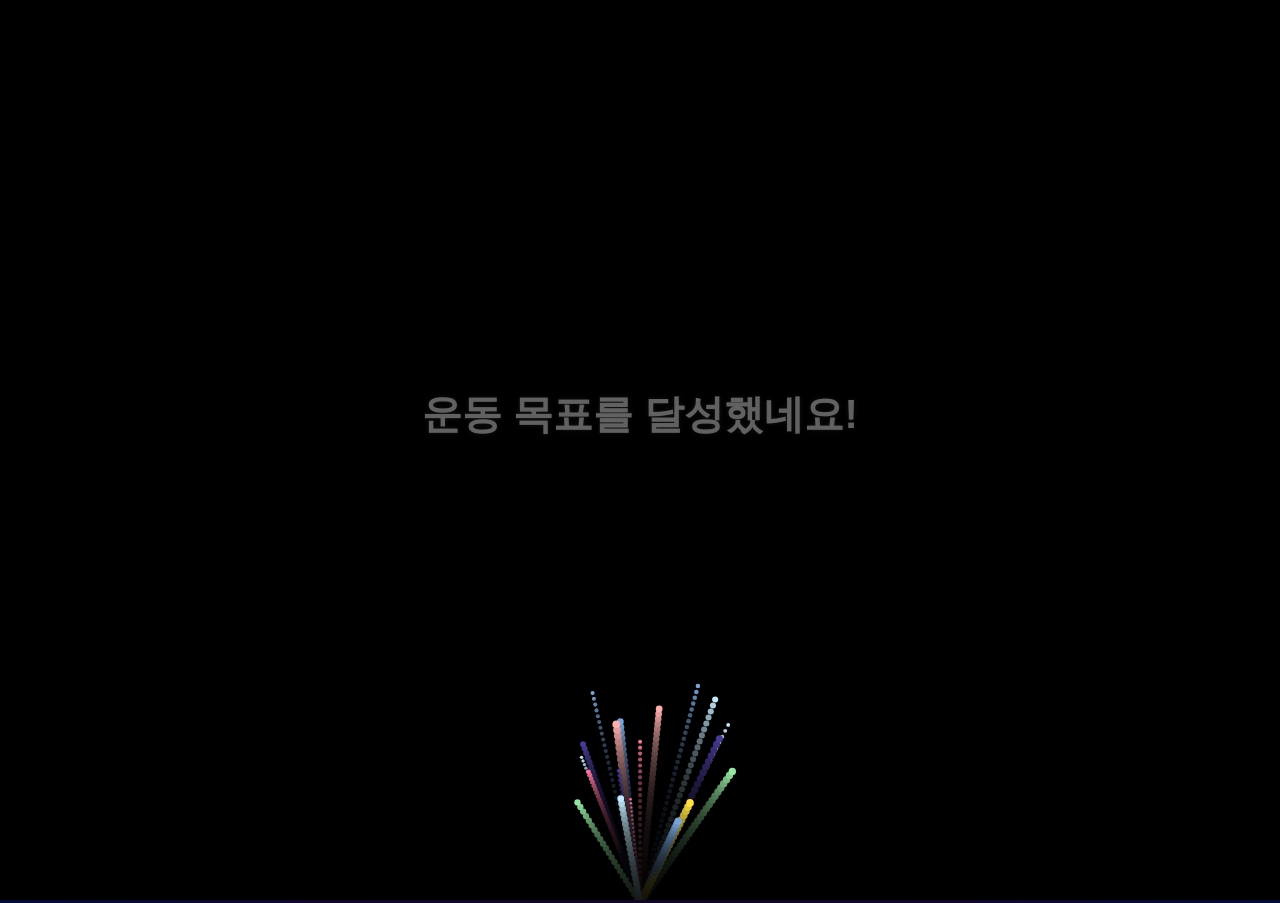
<file: front/motion_effect/effect_firework.html>
<!DOCTYPE html>
<html>
  <head></head>
  <body> 
    <h1>운동 목표를 달성했네요!</h1>
    <link rel="stylesheet" href="style_firework.css">
    <script src="firework.js"></script>
    <div class="option">
      <button id="reset-config">Reset config</button>
      <div>
        <input class="slider" id="size" type="range" min="1" max="8" step="0.1" value="3">
        <label for="size">Size</label>
      </div>
      <div>
        <input class="slider" id="number" type="range" min="10" max="40" step="0.1" value="20">
        <label for="number">Number</label>
      </div>
      <div>
        <input class="slider" id="fill" type="range" min="0.1" max="0.5" step="0.1" value="0.2">
        <label for="fill">Fill</label>
      </div>
    </div>
  </body>
</html>
</file>
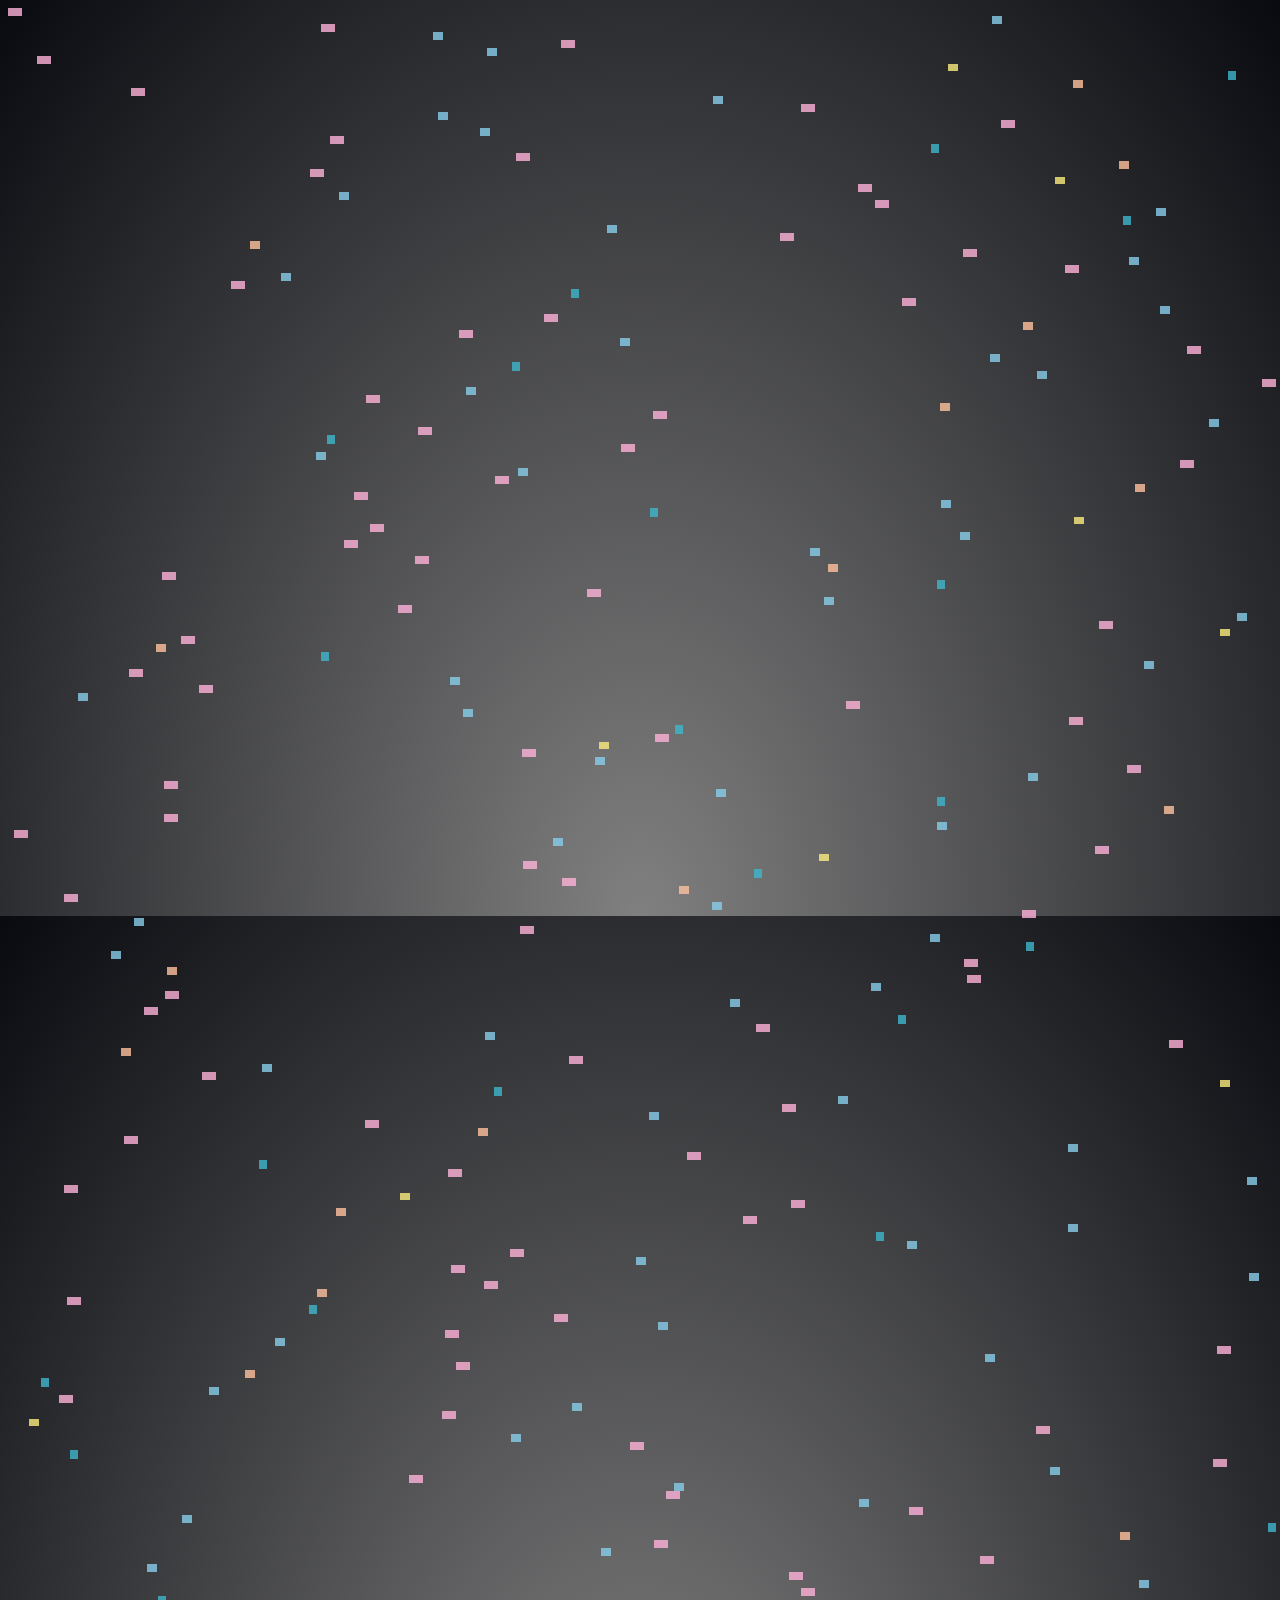
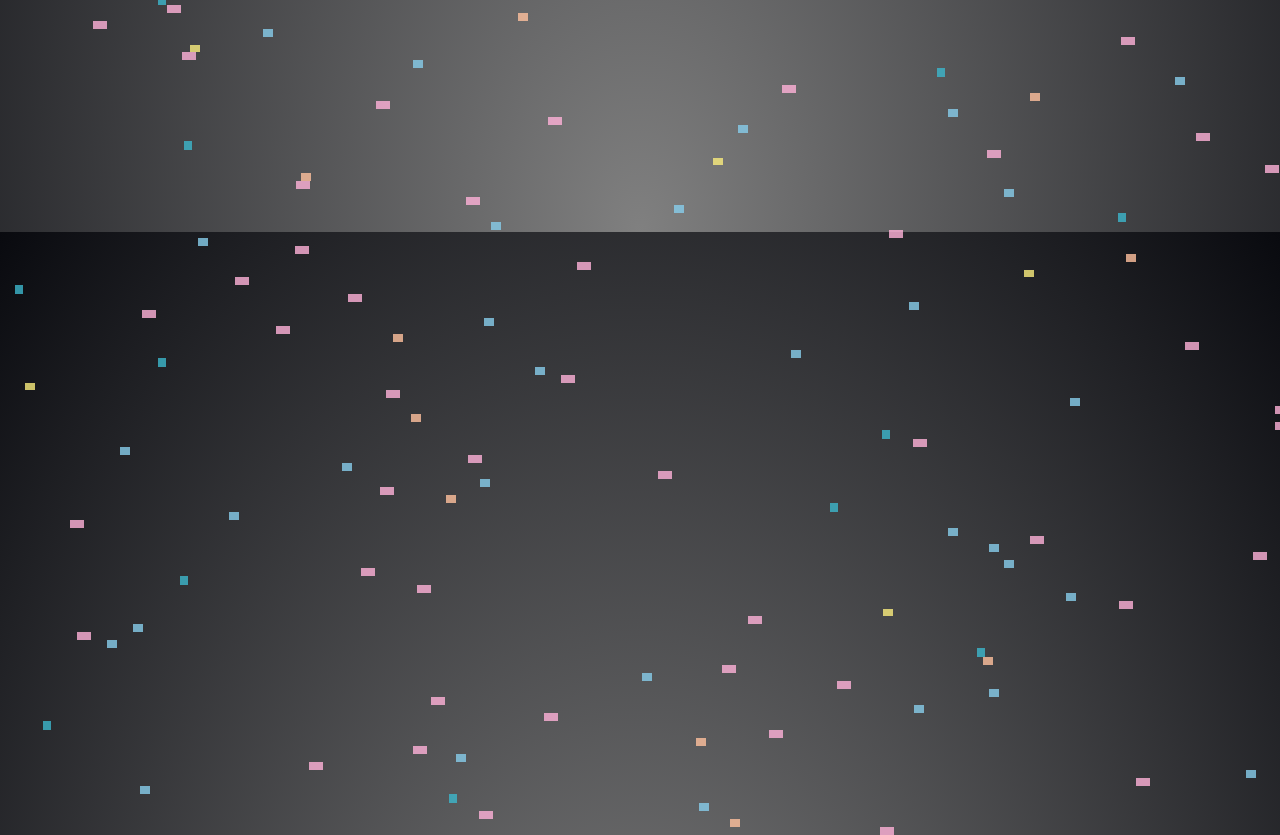
<file: front/motion_effect/effect_test.html>
<!-- 웹 화면에 이펙트를 적용합니다.
1. style_snow.css 파일을 링크 시에는 밑에 setTimeout 함수를 주석 처리 하세요. -->

<!DOCTYPE html>
<html lang="ko">
<head> 
    <meta charset="UTF-8">
    <meta http-equiv="X-UA-Compatible" content="IE=edge">
    <meta name="viewpoint" content=""width=device-width, initial-scale="1.0">
    <title>Snow</title>
    <link rel="stylesheet" href="style_confetti.css">
</head>
<body>
    <div class="snow"></div>
    <script>
        function createSnow(){
            const el = document.createElement("div");
            el.classList.add('snow');
            el.style.marginLeft = randomPosition() + 'px';
            document.body.appendChild(el);
        }
        function randomPosition(){
            return Math.floor(Math.random() * window.innerWidth);
        }
        for(let i=0; i<300; i++) {
            createSnow();
        }

        // 5초 후에 눈 요소들의 움직임을 멈추고 지웁니다.(style_snow.css 링크 시 이하 코드 주석처리)
        setTimeout(function() {
            // 모든 snow 클래스를 가진 요소들을 선택합니다.
            const snowElements = document.querySelectorAll('.snow');
            // 각 요소를 순회하면서 제거합니다.
            snowElements.forEach(function(el) {
                el.parentNode.removeChild(el);
            });
        }, 10000);

    </script>
</body>
</html>
</file>
<file: front/motion_effect/style_firework.css>
body {
    font-family: "Roboto", sans-serif;
    margin: 0;
    padding: 0;
    height: 100vh;
    background: radial-gradient(circle, #0f0312, #13031a, #130523, #0f072c, #020b36);
    overflow: hidden;
    color: #f2f2f2;
    font-weight: bold;
    font-size: 0.8rem;
    
  }
  
  h1 {
    position: absolute;
    top: 40%;
    width: 100%;
    text-align: center;
    text-shadow: 0 0 5px rgba(255, 255, 255, 0.2);
    font-size: 2.5rem;
    opacity: 0.4;
  }
  
  .option {
    position: absolute;
    bottom: 30px;
    left: 30px;
  }
  .option #reset-config {
    border: none;
    border-radius: 4px;
    color: #f2f2f2;
    background: #f10202;
    padding: 0.3rem 0.5rem;
    margin-bottom: 1rem;
    font-weight: bold;
    cursor: pointer;
    outline: none;
    transition: 0.1s all;
    display: none;
  }
  .option #reset-config:hover {
    background: #f33037;
    transform: translate(3px, 2px);
    display: none;
  }
  .option div {
    display: grid;
    grid-template-columns: 1fr 1fr;
    grid-gap: 0.5rem;
    margin-top: 0.5rem;
  }
  .option div .slider {
    -webkit-appearance: none;
       -moz-appearance: none;
            appearance: none;
    width: 100%;
    height: 4px;
    margin: auto;
    border-radius: 10px;
    outline: none;
    cursor: pointer;
    border: 1px solid rgba(255, 255, 255, 0.4);
    -webkit-animation: changeBgColor 2s infinite linear;
            animation: changeBgColor 2s infinite linear;
    display: none;
  }
  .option div .slider::-webkit-slider-thumb {
    -webkit-appearance: none;
            appearance: none;
    height: 15px;
    width: 6px;
    background: #f2f2f2;
    border-radius: 10px;
    outline: none;
    cursor: pointer;
    display: none;
  }
  .option div label {
    -webkit-user-select: none;
       -moz-user-select: none;
        -ms-user-select: none;
            user-select: none;
    display: none;
  }
  
  @-webkit-keyframes changeBgColor {
    0% {
      background-image: linear-gradient(to left, #8237a3, #d9156f, #ed5824, #c39f00, #53d62f);
    }
    100% {
      background-image: linear-gradient(to left, #3753a3, #b14d9d, #f45b6f, #fa9535, #c7d62f);
    }
  }
  
  @keyframes changeBgColor {
    0% {
      background-image: linear-gradient(to left, #8237a3, #d9156f, #ed5824, #c39f00, #53d62f);
    }
    100% {
      background-image: linear-gradient(to left, #3753a3, #b14d9d, #f45b6f, #fa9535, #c7d62f);
    }
  }
</file>
<file: front/motion_effect/style_confetti.css>
body {
    height: 100vh;
    background: radial-gradient(ellipse at bottom, grey 0%, #090a0f 100%);
    overflow: hidden; 
  }

.snow{
  width: 10px;
  height: 12px;
  opacity: 0.5;
  background: #fff;
  animation: snow 10s linear infinite;
  animation-duration: 3s;
}

.snow:nth-of-type(n) {
  width: 10px;
  height: 8px;
  opacity: 0.5; /* 직사각형 요소의 투명도를 0.8로 설정 */
  background: #ABF200;
  animation-duration: 3s;
}

.snow:nth-of-type(2n) {
  width: 10px;
  height: 8px;  
  opacity: 0.8; /* 직사각형 요소의 투명도를 0.8로 설정 */
  background: skyblue;
  animation-duration: 3s;
}

.snow:nth-of-type(7n+1) {
    width:10px;
    height: 7px;
    opacity: 0.8; /* 직사각형 요소의 투명도를 0.8로 설정 */
    background: #FAED7D;
    animation-duration: 3s;
}

.snow:nth-of-type(10n) {
    width:10px;
    height: 8px;
    opacity: 0.8; /* 직사각형 요소의 투명도를 0.8로 설정 */
    background: #FFC19E;
    animation-duration: 3s;
}  

.snow:nth-of-type(2n+1) {
  width: 14px;
  height: 8px;
  opacity: 0.8; /* 직사각형 요소의 투명도를 0.8로 설정 */
  background: #FFB2D9;
  animation-duration: 3s;
}

.snow:nth-of-type(9n) {
  width: 8px;
  height: 9px;
  opacity: 0.8; /* 직사각형 요소의 투명도를 0.8로 설정 */
  background: #3DB7CC;
  animation-duration: 3s;
}

/* 애니메이션 지정 */
@keyframes snow {
  0%{
    opacity: 1;
    transform: translateY(-100vh) rotate(45deg) scale(1);
  }
  20%{
    opacity: 1;
    transform: translate(-15px, 20vh) rotate(90deg) scale(1.5); /* 20% 구간에서 회전 설정 */
  }
  40%{
    opacity: 1;
    transform: translate(-15px, 40vh) rotate(45deg) scale(1);
  }
  60%{
    opacity: 1;
    transform: translate(-15px, 60vh) rotate(90deg) scale(1.5);
  }
  80%{
    opacity: 1;
    transform: translate(-15px, 80vh) rotate(90deg) scale(1); /* 80% 구간에서 회전 설정 */
  }

  100%{
    opacity: 1;
    transform: translateY(100vh) rotate(45deg) scale(2); /* 회전 각도를 405도로 변경하여 360도를 회전한 후에도 회전이 계속될 수 있도록 설정 */

  }
}
</file>
